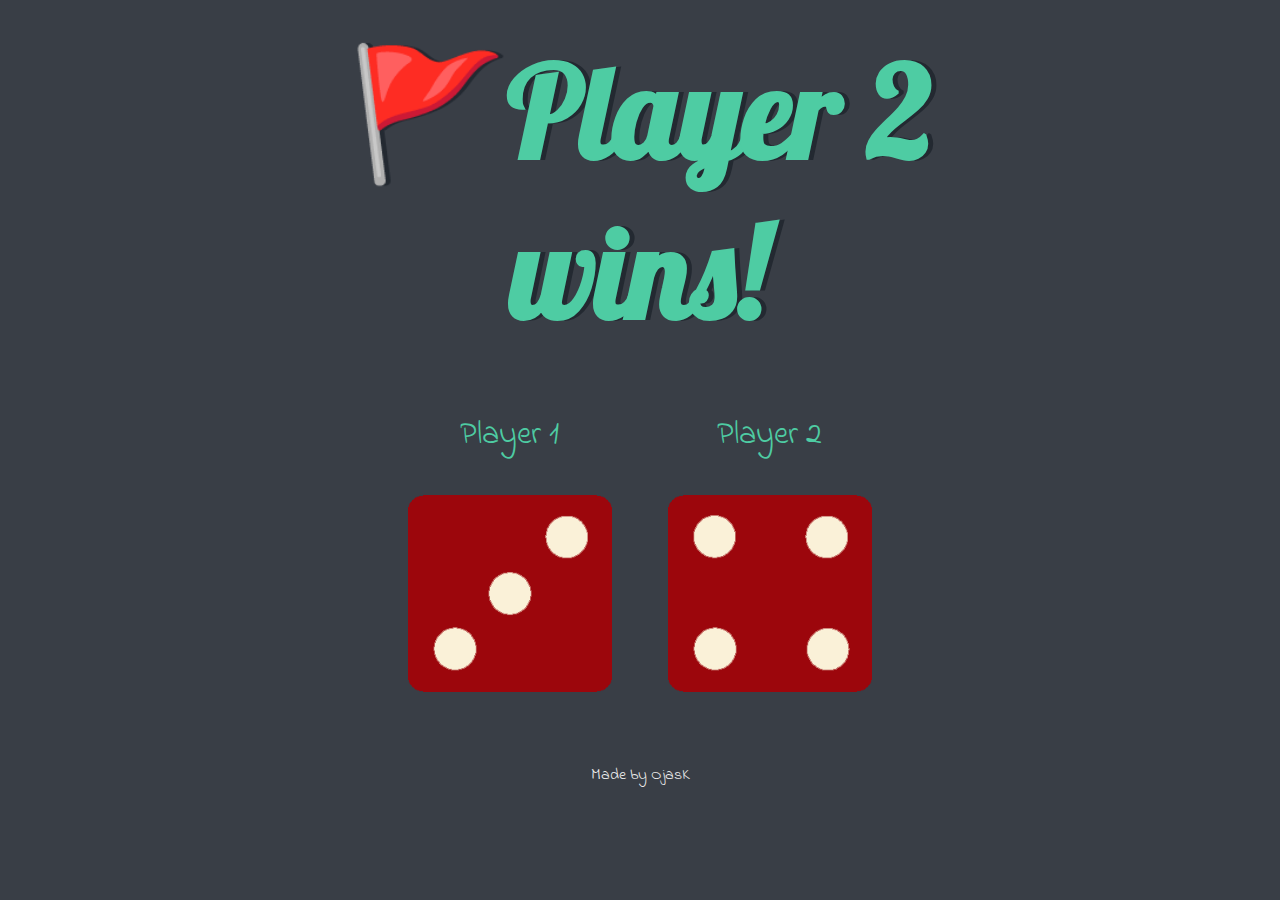
<file: Dicee Challenge/dicee.html>
<!DOCTYPE html>
<html lang="en" dir="ltr">
  <head>
    <meta charset="utf-8">
    <title>Dicee</title>
    <link rel="stylesheet" href="styles.css">
    <link href="https://fonts.googleapis.com/css?family=Indie+Flower|Lobster" rel="stylesheet">

  </head>
  <body>

    <div class="container">
      <h1>Refresh Me</h1>

      <div class="dice">
        <p>Player 1</p>
        <img class="img1" src="images/dice6.png">
      </div>

      <div class="dice">
        <p>Player 2</p>
        <img class="img2" src="images/dice6.png">
      </div>

    </div>


  </body>
  <script src="index.js"></script>
  <footer>
    Made by OjasK
  </footer>
</html>
</file>
<file: Dicee Challenge/styles.css>
.container {
  width: 70%;
  margin: auto;
  text-align: center;
}

.dice {
  text-align: center;
  display: inline-block;

}

body {
  background-color: #393E46;
}

h1 {
  margin: 30px;
  font-family: 'Lobster', cursive;
  text-shadow: 5px 0 #232931;
  font-size: 8rem;
  color: #4ECCA3;
}

p {
  font-size: 2rem;
  color: #4ECCA3;
  font-family: 'Indie Flower', cursive;
}

img {
  width: 80%;
}

footer {
  margin-top: 5%;
  color: #EEEEEE;
  text-align: center;
  font-family: 'Indie Flower', cursive;

}
</file>
